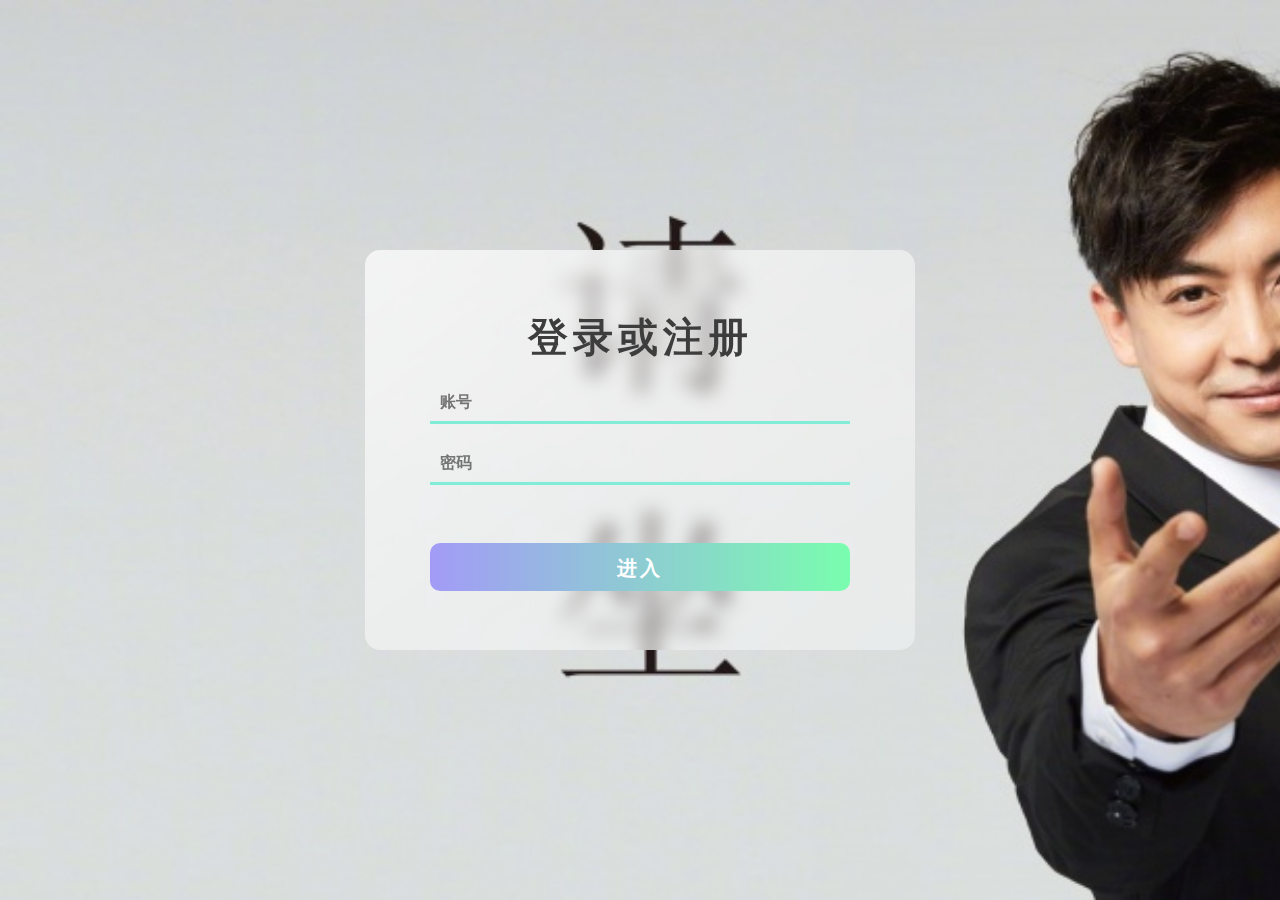
<file: 3.HTML>
<!DOCTYPE html>
<html lang="en">
<head>
    <meta charset="UTF-8">
    <meta http-equiv="X-UA-Compatible" content="IE=edge">
    <meta name="viewport" content="width=device-width, initial-scale=1.0">
    <title>114</title>
    <link rel="stylesheet" href="CSS/go.CSS">
</head>
<body>
    <div class="login">
        <div class="box">
            <p class="table">登录或注册</p>
            <br>
            <input type="text" placeholder="账号">
            <input type="password" placeholder="密码">
            <br>
            <a href="2.html" class="go">进入</a> <!-- 替换为目标页面的实际链接 -->
        </div>
    </div>
</body>
</html>
</file>
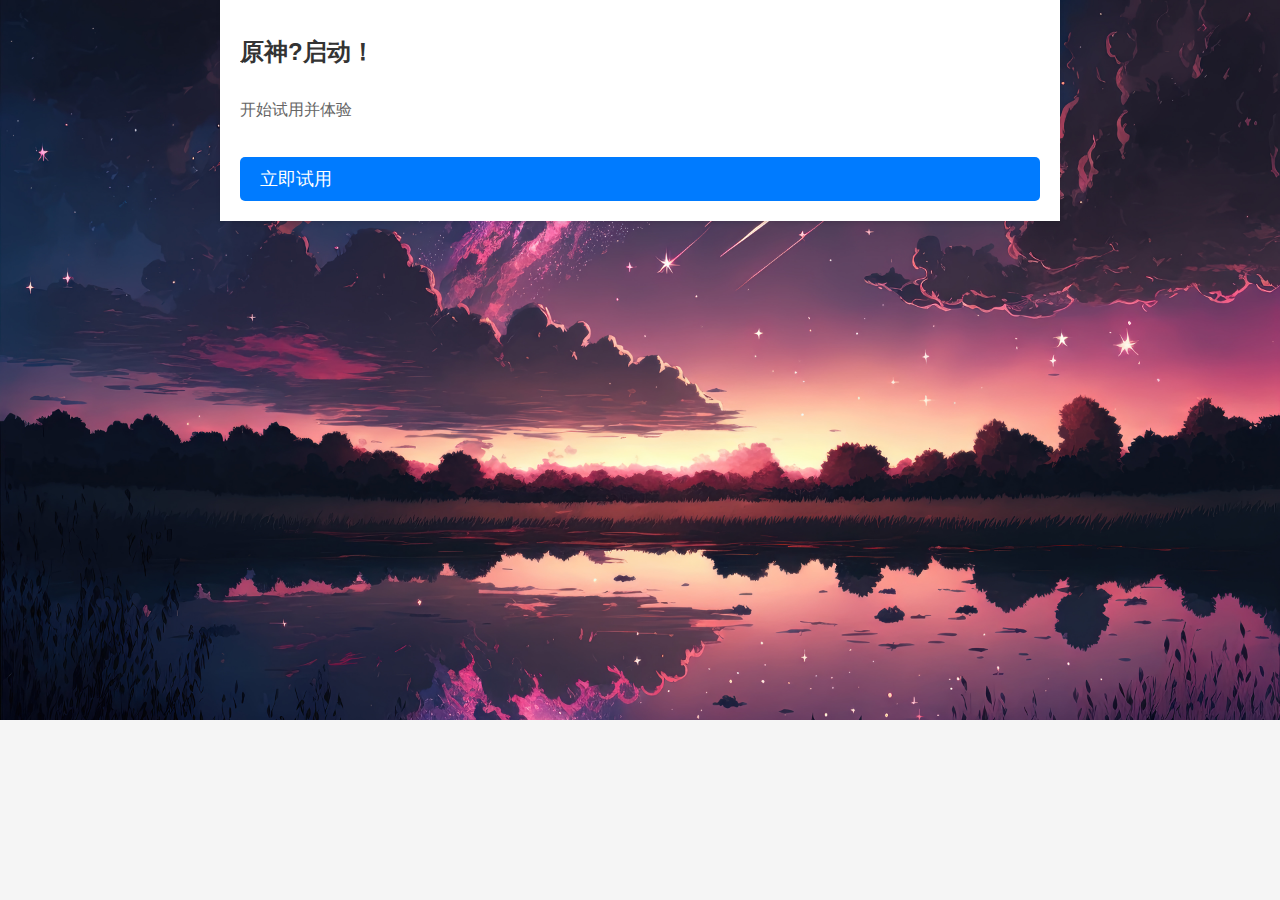
<file: 4.HTML>
<!DOCTYPE html>
<html lang="en">
<head>
    <meta charset="UTF-8">
    <meta name="viewport" content="width=device-width, initial-scale=1.0">
    <title>产品试用页</title>
    <link rel="stylesheet" href="CSS/2.CSS">
</head>
<body>
    <div class="container">
      <div class="box">
        <h1>原神?启动！</h1>
        <p>开始试用并体验</p>
        <a href="gen/yuanshen/index.html" class="cta-button">立即试用</a>
      </div>
    </div>
</body>
</html>
</file>
<file: CSS/go.CSS>
*{
  padding: 0;
  margin: 0;
  text-decoration: none;
}
body{
  display: flex;
  justify-content: center;
  align-items: center;
  height: 100vh;
  background-image: url('../photo/R-C.jpg');
  background-size: cover;
  background-repeat: no-repeat;
  background-attachment: fixed;
}
.login{
  width: 550px;
  height: 400px;
  display: flex;
  justify-content: center;
  align-items: center;
  background: linear-gradient(
      to right bottom,
      rgba(255,255,255,.7),
      rgba(255,255,255,.5),
      rgba(255,255,255,.4)
  );
  /* 使背景模糊化 */
  backdrop-filter: blur(10px);
  border-radius: 15px;
}

.table{
  font: 900 40px '';
  text-align: center;
  letter-spacing: 5px;
  color: #3d3d3d;
}

.box{
  overflow: hidden;
  display: flex;
  flex-direction: column;
}

.box input{
  width: 400px;
  height: 100%;
  margin-bottom: 20px;
  outline: none;
  border: 0;
  padding: 10px;
  background-color: transparent;
  border-bottom: 3px solid rgb(130, 237, 214);
  font: 900 16px '';
}

.go{
  text-align: center;
  display: block;
  height: 24px;
  padding: 12px;
  font: 900 20px '';
  border-radius: 10px;
  margin-top: 20px;
  color: #fff;
  letter-spacing: 3px;
  background-image: linear-gradient(to left,
  #79fdae,#a29bf6);
}
</file>
<file: CSS/2.CSS>
/* 添加自定义的CSS样式，根据你的设计需求进行修改 */
 body {
  font-family: Arial, sans-serif;
  background-color: #f5f5f5;
  margin: 0;
  padding: 0;
  background-image: url('../photo/bj.jpg'); /* 替换成你的背景图的URL */
  background-size: cover;
  background-position: 0px 0px; 
  background-repeat: no-repeat;

}

.container {
  max-width: 800px;
  margin: 0 auto;
  padding: 20px;
  background-color: #fff;
  box-shadow: 0 2px 4px rgba(0, 0, 0, 0.1);

}

h1 {
  font-size: 24px;
  color: #333;
}

p {
  font-size: 16px;
  color: #666;
}

.cta-button {
  display: inline-block;
  padding: 10px 20px;
  background-color: #007bff;
  color: #fff;
  font-size: 18px;
  text-decoration: none;
  border-radius: 5px;
  margin-top: 20px;
}

.login{
  width: 550px;
  height: 400px;
  display: flex;
  justify-content: center;
  align-items: center;
  background: linear-gradient(
      to right bottom,
      rgba(255,255,255,.7),
      rgba(255,255,255,.5),
      rgba(255,255,255,.4)
  );
  /* 使背景模糊化 */
  backdrop-filter: blur(10px);
  border-radius: 15px;
}

.table{
  font: 900 40px '';
  text-align: center;
  letter-spacing: 5px;
  color: #3d3d3d;
}

.box{
  overflow: hidden;
  display: flex;
  flex-direction: column;
}

.box input{
  width: 400px;
  height: 100%;
  margin-bottom: 20px;
  outline: none;
  border: 0;
  padding: 10px;
  background-color: transparent;
  border-bottom: 3px solid rgb(130, 237, 214);
  font: 900 16px '';
}

.go{
  text-align: center;
  display: block;
  height: 24px;
  padding: 12px;
  font: 900 20px '';
  border-radius: 10px;
  margin-top: 20px;
  color: #fff;
  letter-spacing: 3px;
  background-image: linear-gradient(to left,
  #79fdae,#a29bf6);
}
</file>
